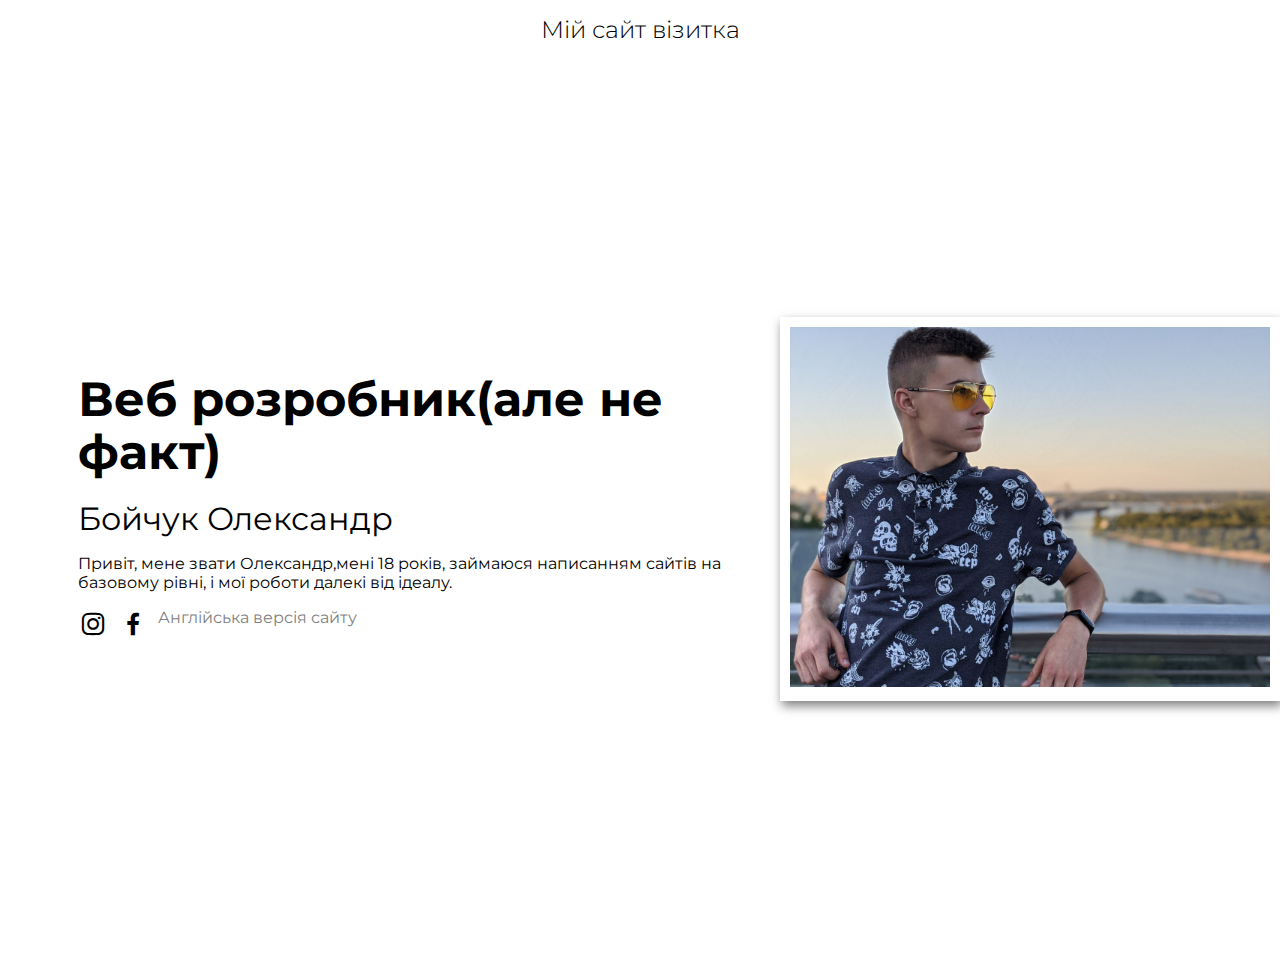
<file: index.html>
<!DOCTYPE html>
<html lang="en">

<head>
  <meta charset="UTF-8">
  <meta name="viewport" content="width=device-width, initial-scale=1.0">
  <title>Document</title>

  <!-- fonts --> 
  <link rel="preconnect" href="https://fonts.gstatic.com">
  <link href="https://fonts.googleapis.com/css2?family=Montserrat:wght@300;400;500;600;700&display=swap"
    rel="stylesheet">
  <!-- иконки -->
  <link rel="stylesheet" href="https://cdn.jsdelivr.net/npm/boxicons@latest/css/boxicons.min.css">
  <link rel="stylesheet" href="style.css">

</head>

<body>

 <header class="header">Мій сайт візитка</header>
 <div class="hero">
   <div class="container hero__container"></div>
   <div class="hero__about">
     <h1 class="hero__title">
      Веб розробник(але не факт)
     </h1>
     <h2 class="hero__subtitle">Бойчук Олександр</h2>
     <p class="hero__description">Привіт, мене звати Олександр,мені 18 років, займаюся написанням сайтів на базовому рівні, і мої роботи далекі від ідеалу.

     </p>
     <div class="hero__links">
       <a class="hero__link" href="https://www.instagram.com/j.jagermiestr/">
         <i class='bx bxl-instagram'></i>
       </a>
         <a class="hero__link" href="https://www.instagram.com/j.jagermiestr/">
         <i class='bx bxl-facebook'></i>
       </a>
       <a class="hero__eng" href="index2.html">Англійська версія сайту</a>
     </div>
   </div>
   <div class="hero__box">
     <img class="hero-box-img" src="12.jpg" alt="man">
   </div>

 </div>


</body>

</html>
</file>
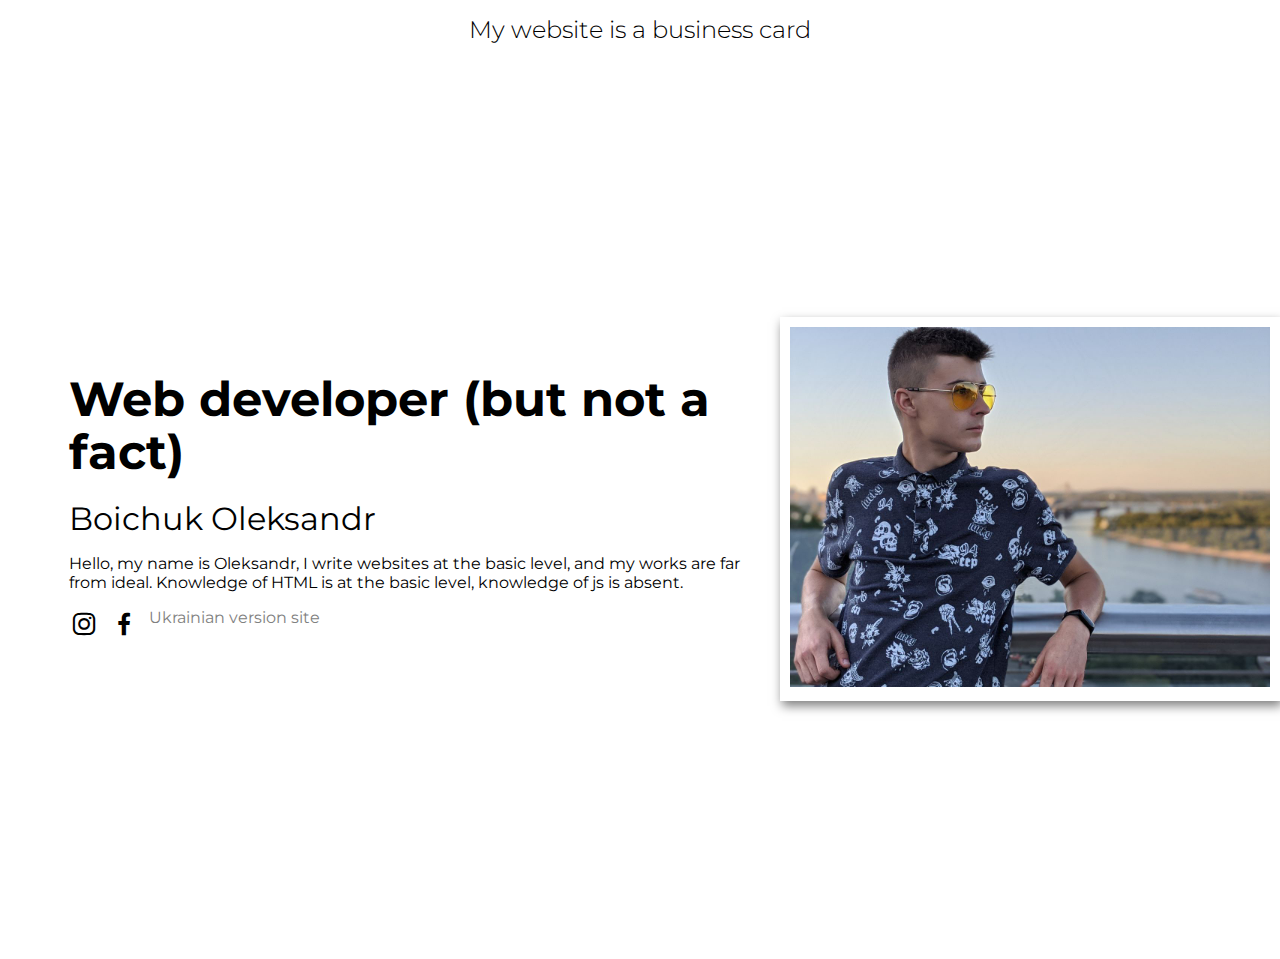
<file: index2.html>
<!DOCTYPE html>
<html lang="en">

<head>
  <meta charset="UTF-8">
  <meta name="viewport" content="width=device-width, initial-scale=1.0">
  <title>Document</title>

  <!-- fonts --> 
  <link rel="preconnect" href="https://fonts.gstatic.com">
  <link href="https://fonts.googleapis.com/css2?family=Montserrat:wght@300;400;500;600;700&display=swap"
    rel="stylesheet">
  <!-- иконки -->
  <link rel="stylesheet" href="https://cdn.jsdelivr.net/npm/boxicons@latest/css/boxicons.min.css">
  <link rel="stylesheet" href="style.css">

</head>

<body>

 <header class="header">My website is a business card</header>
 <div class="hero">
   <div class="container hero__container"></div>
   <div class="hero__about">
     <h1 class="hero__title">
      Web developer (but not a fact)
     </h1>
     <h2 class="hero__subtitle">Boichuk Oleksandr</h2>
     <p class="hero__description">Hello, my name is Oleksandr, I write websites at the basic level, and my works are far from ideal.
      Knowledge of HTML is at the basic level, knowledge of js is absent.</p>
     <div class="hero__links">
       <a class="hero__link" href="https://www.instagram.com/j.jagermiestr/">
         <i class='bx bxl-instagram'></i>
       </a>
         <a class="hero__link" href="https://www.instagram.com/j.jagermiestr/">
         <i class='bx bxl-facebook'></i>
       </a>
       <a class="hero__ukr" href="index.html">Ukrainian version site</a>
     </div>
   </div>
   <div class="hero__box">
     <img class="hero-box-img" src="12.jpg" alt="man">
   </div>

 </div>


</body>

</html>
</file>
<file: style.css>
*,
::before,
::after {
  box-sizing: border-box;
}

body {
  margin: 0;
  font-family: 'Montserrat', sans-serif;
}

img {
  width: 100%;
  height: 100%;
}

h1,
h2,
h3 {
  margin: 0;
}

.header{
  width: 100%;
  padding: 15px 0;
 text-align: center;
 font-size:24px ;
 font-weight: 300;

}
.hero{
  min-height:100vh ;
  display: flex;
  justify-content:center;  
  align-items: center;
}
.container{
  max-width: 1230px;
  width: 100px;
  margin: 0 auto;
  padding: 0 15px;
}

.hero__container{
  display: grid;
  grid-template-columns:repeat(auto-fit, minmax(290px 1fr));
  grit-gap:20px ;
}

.hero__about{
  display: flex;
  flex-direction: column;
  justify-content: center;
}

.hero__title{
  margin-bottom: 20px;
  font-size: 48px;
  line-height:1.1 ;

}

.hero__subtitle{
  font-size: 32px;
  font-weight:400 ;  
}

.hero__links{
  display: flex;
}

.hero__link{
margin-right: 10px;
font-size: 30px;
color: #000;
transition: color 0.3s;
}

.hero__link:hover{
  color: #4facfe;
}

.hero__box{
  max-width: 500px; 
  justify-self: center;
  overflow:hidden;
  
  border: 10px solid #fff;
  box-shadow: 2px 5px 10px rgba(0, 0, 0, 0.5);
  animation:ava-animate 5s infinite alternate;
}
 


@keyframes ava-animate{
  0%{
    border-radius:67% 33% 51% 49% / 30% 30% 70% 70% ;
  }
  40%{
    border-radius:29% 71% 30% 70% / 52% 55% 45% 48% ;
  }
  60%{
    border-radius: 14% 86% 9% 91% / 75% 0% 100% 25% ;
  }
  100%{
    border-radius: 60% 40% 79% 21% / 44% 41% 59% 56% ;
  }
}

@keyframes ava-bg{
  from{
    backgrop-filter:hue-rotate(0);
  }
  to{
    backgrop-filter:hue-rotate(90deg);
  }
}

@media screen and (max-width: 978px) {
  .hero {
    padding-top: 30px;
  }

  .hero__container {
    grid-row-gap: 20px;
  }

  .hero__title {
    font-size: 28px;
    margin-bottom: 10px;
  }

  .hero__subtitle {
    font-size: 22px;
    font-weight: 400;
  }

  .hero__description {
    font-size: 14px;
  }

  .hero__about {
    text-align: center;
  }

  .hero__links {
    justify-content: center;
  }

  .hero__box {
    max-width: 350px;
    justify-self: center;
  }
}

.hero__eng{
  color: gray;
  text-decoration: none;
  transition: color 0.3s;
}
.hero__eng:hover{
  color:#4facfe ;
}

.hero__ukr{
  color: gray;
  text-decoration: none;
  transition: color 0.3s;
}
.hero__ukr:hover{
  color:#4facfe ;
}
</file>
